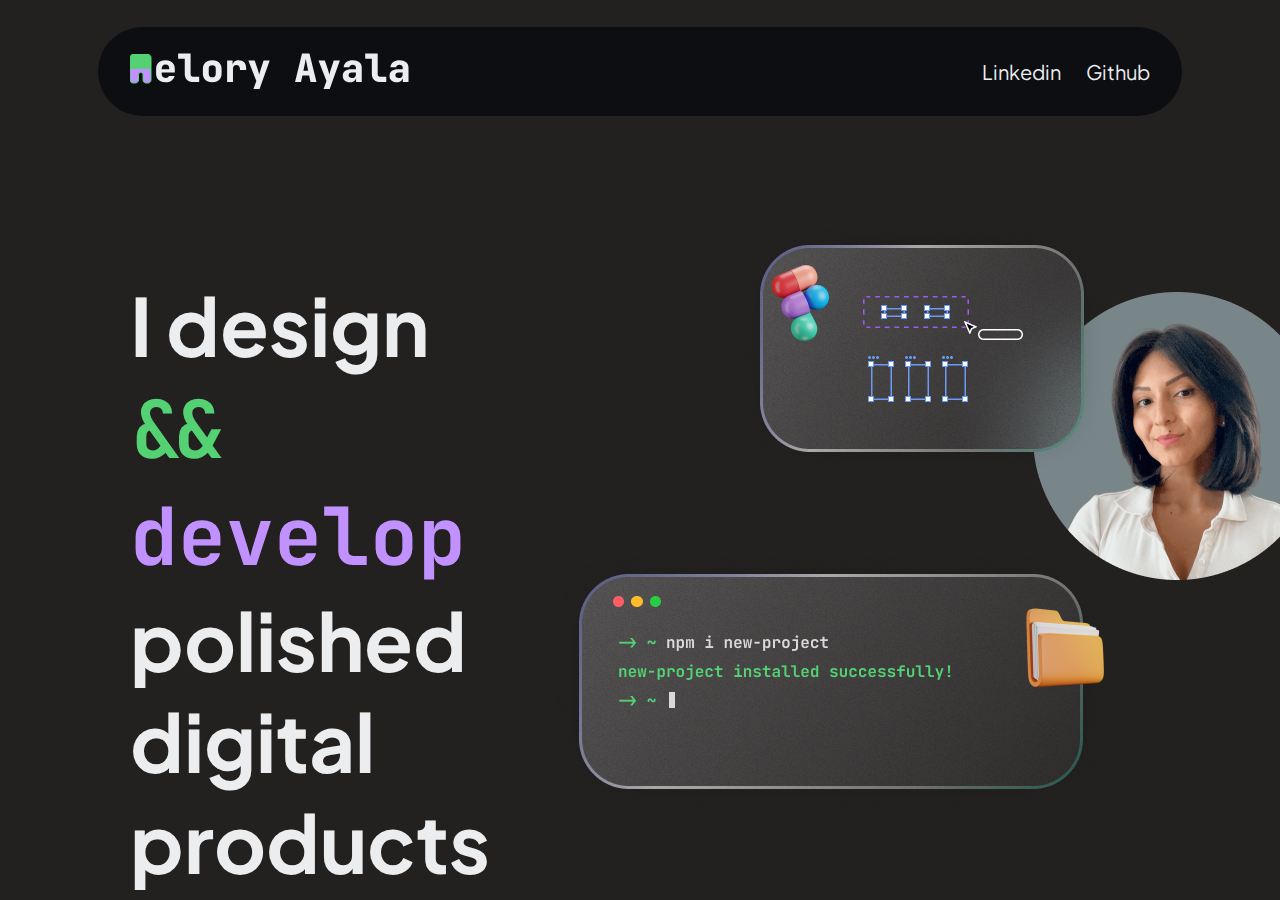
<file: index.html>
<!DOCTYPE html>
<html lang="en">
<head>
    <meta charset="UTF-8">
    <title>Portfolio</title>
    <link rel="stylesheet" type="text/css" href="styles.css"/>
    <link rel="preconnect" href="https://fonts.googleapis.com">
    <link rel="preconnect" href="https://fonts.gstatic.com" crossorigin>
    <link href="https://fonts.googleapis.com/css2?family=JetBrains+Mono:ital,wght@0,100..800;1,100..800&display=swap"
          rel="stylesheet">
    <link href="https://fonts.googleapis.com/css2?family=JetBrains+Mono:ital,wght@0,100..800;1,100..800&family=Plus+Jakarta+Sans:ital,wght@0,200..800;1,200..800&display=swap"
          rel="stylesheet">
</head>
<body>
<header>
    <nav class="navigation">
        <img src="assets/melory_logo.svg" alt="Melory logo">
        <ul class="nav-links">
            <li>
                <a href="https://www.linkedin.com/in/melory-ayala">Linkedin</a>
            </li>
            <li>
                <a href="https://github.com/meloryayala">Github</a>
            </li>
        </ul>
    </nav>
</header>
<section class="hero">
    <div class="card hero-title">
        <h1>I design
            <span class="mono green">&&</span>
            <span class="mono purple">develop</span>
            polished digital products</h1>
    </div>
    <div class="card hero-img">
        <img src="assets/hero-img.png" alt="Melory photo and illustration">
    </div>
</section>
</body>
</html>
</file>
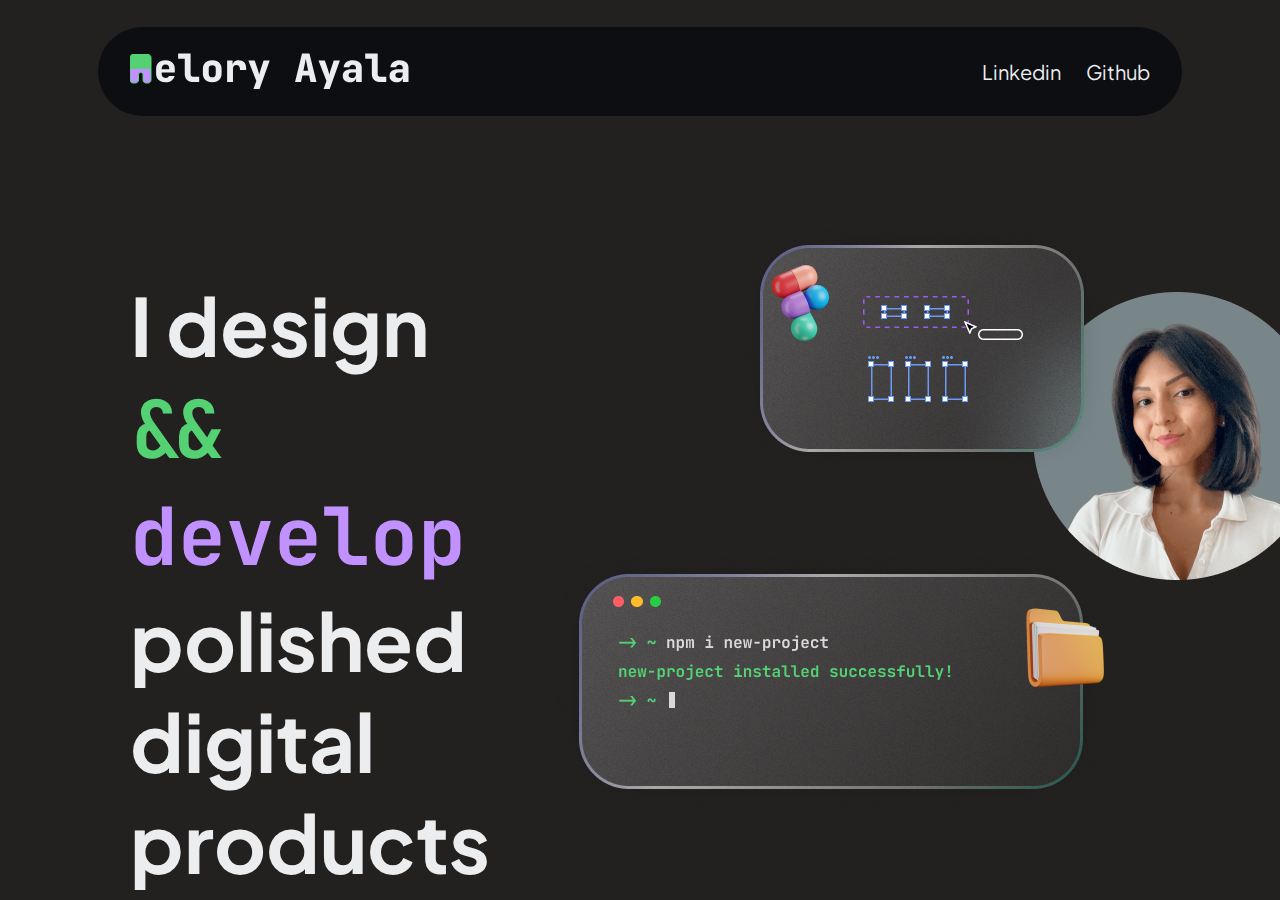
<file: src/index.html>
<!DOCTYPE html>
<html lang="en">
<head>
    <meta charset="UTF-8">
    <title>Portfolio</title>
    <link rel="stylesheet" type="text/css" href="styles.css"/>
    <link rel="preconnect" href="https://fonts.googleapis.com">
    <link rel="preconnect" href="https://fonts.gstatic.com" crossorigin>
    <link href="https://fonts.googleapis.com/css2?family=JetBrains+Mono:ital,wght@0,100..800;1,100..800&display=swap"
          rel="stylesheet">
    <link href="https://fonts.googleapis.com/css2?family=JetBrains+Mono:ital,wght@0,100..800;1,100..800&family=Plus+Jakarta+Sans:ital,wght@0,200..800;1,200..800&display=swap"
          rel="stylesheet">
</head>
<body>
<header>
    <nav class="navigation">
        <img src="./../assets/melory_logo.svg" alt="Melory logo">
        <ul class="nav-links">
            <li>
                <a href="https://www.linkedin.com/in/melory-ayala">Linkedin</a>
            </li>
            <li>
                <a href="https://github.com/meloryayala">Github</a>
            </li>
        </ul>
    </nav>
</header>
<section class="hero">
    <div class="card hero-title">
        <h1>I design
            <span class="mono green">&&</span>
            <span class="mono purple">develop</span>
            polished digital products</h1>
    </div>
    <div class="card hero-img">
        <img src="./../assets/hero-img.png" alt="Melory photo and illustration">
    </div>
</section>
</body>
</html>
</file>
<file: styles.css>
body {
    background-color: #232020;
    color: #ECEDEE;
    font-family: "Plus Jakarta Sans", sans-serif;
}

header {
    position: sticky; top: 3vh;
    margin: 3vh 7vw 0 7vw;
    background-color: #0D0E12;
    border-radius: 50px;
    padding: 0.75rem 2rem;
}

.navigation {
    display: flex;
    justify-content: space-between;
}

ul {
    list-style: none;
}

.nav-links li a {
    text-decoration: none;
    color: #ECEDEE;
}

.nav-links {
    display: flex;
    font-size: 1.25rem;
    gap: 2vw;
}

.mono {
    font-family: "JetBrains Mono", sans-serif;
}

.green {
    color: #54D173;
}

.purple {
    color: #C191FF;
}

section {
    margin: 3vh 7vw;
}

.hero {
    display: grid;
    grid-template-columns: 1fr 1fr;
}

.hero h1 {
    font-size: 5rem;
}

.hero .card {
    margin-top: 5vh;
    height: 60vh;
    /*background-color: #0D0E12;*/
    padding: 2rem;
}

.card {
    border-radius: 2rem;
}
</file>
<file: src/styles.css>
body {
    background-color: #232020;
    color: #ECEDEE;
    font-family: "Plus Jakarta Sans", sans-serif;
}

header {
    position: sticky; top: 3vh;
    margin: 3vh 7vw 0 7vw;
    background-color: #0D0E12;
    border-radius: 50px;
    padding: 0.75rem 2rem;
}

.navigation {
    display: flex;
    justify-content: space-between;
}

ul {
    list-style: none;
}

.nav-links li a {
    text-decoration: none;
    color: #ECEDEE;
}

.nav-links {
    display: flex;
    font-size: 1.25rem;
    gap: 2vw;
}

.mono {
    font-family: "JetBrains Mono", sans-serif;
}

.green {
    color: #54D173;
}

.purple {
    color: #C191FF;
}

section {
    margin: 3vh 7vw;
}

.hero {
    display: grid;
    grid-template-columns: 1fr 1fr;
}

.hero h1 {
    font-size: 5rem;
}

.hero .card {
    margin-top: 5vh;
    height: 60vh;
    /*background-color: #0D0E12;*/
    padding: 2rem;
}

.card {
    border-radius: 2rem;
}
</file>
